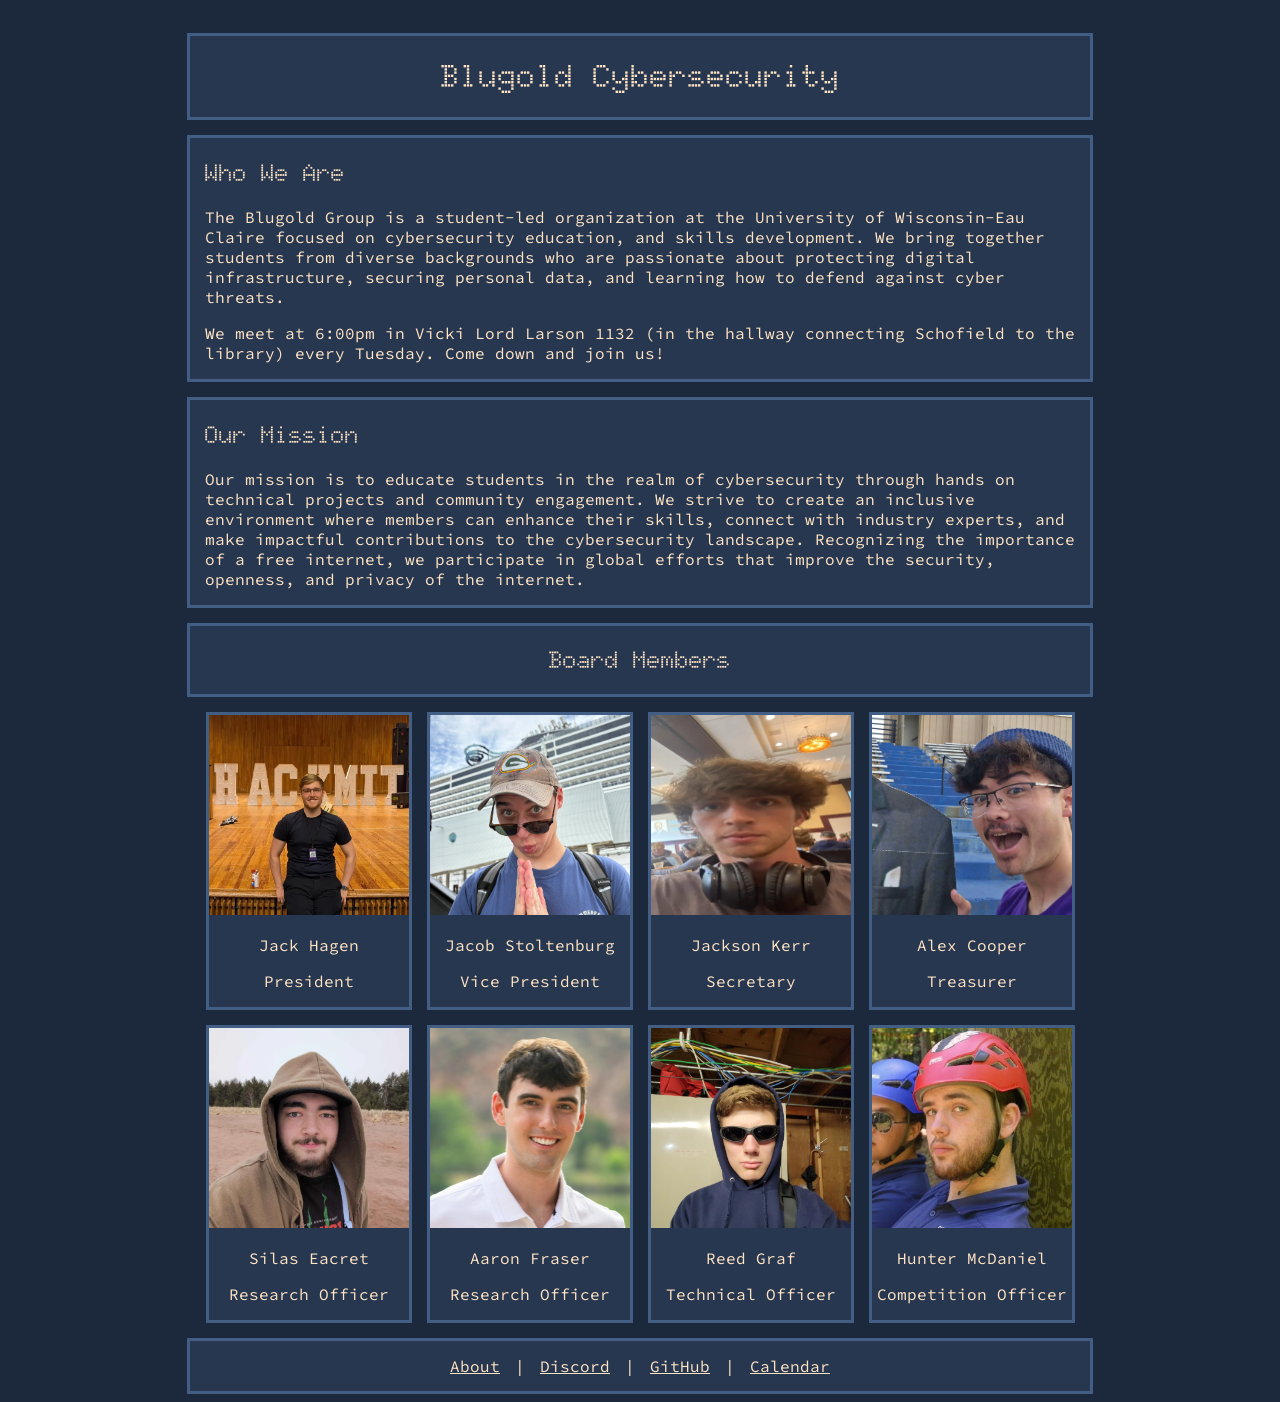
<file: about.html>
<!DOCTYPE html>
<html lang="en">
<head>
    <meta charset="UTF-8">
    <meta name="viewport" content="width=device-width, initial-scale=1.0">
    <title>Blugold Cybersecurity</title>
    <!-- <favicon src="img/logo.webp"/> -->
    <link rel="preconnect" href="https://fonts.googleapis.com">
    <link rel="preconnect" href="https://fonts.gstatic.com" crossorigin>
    <link href="https://fonts.googleapis.com/css2?family=Doto:wght@100..900&display=swap" rel="stylesheet">
    <link href="https://fonts.googleapis.com/css2?family=Source+Code+Pro:ital,wght@0,200..900;1,200..900&display=swap" rel="stylesheet">
    <link rel="stylesheet" href="./static/css/base.css">
    <link rel="stylesheet" href="./static/css/about.css">
</head>
    <body>
        <!-- Header -->
        <header id="website-header">
            <a href="./" id="header-link"><h1>Blugold Cybersecurity</h1></a>
        </header>
        <!-- Who We Are -->
        <div>
            <div class="text-container">
                <h2>Who We Are</h2>
                <p>The Blugold Group is a student-led organization at the University of Wisconsin-Eau Claire focused on cybersecurity education, and skills development. We bring together students from diverse backgrounds who are passionate about protecting digital infrastructure, securing personal data, and learning how to defend against cyber threats.</p>
                <p>We meet at 6:00pm in Vicki Lord Larson 1132 (in the hallway connecting Schofield to the library) every Tuesday. Come down and join us!</p>
            </div>
        </div>
        <!-- Our Mission -->
        <div>
            <div class="text-container">
                <h2>Our Mission</h2>
                <p>Our mission is to educate students in the realm of cybersecurity through hands on technical projects and community engagement. We strive to create an inclusive environment where members can enhance their skills, connect with industry experts, and make impactful contributions to the cybersecurity landscape. Recognizing the importance of a free internet, we participate in global efforts that improve the security, openness, and privacy of the internet.</p>
            </div>
        </div>
        <!-- Members -->
        <div id="members-header">
            <h2>Board Members</h2>
        </div>
        <div id="members-container" class="invis-div">
            <div class="board-member">
                <img class="member-photo" src="./static/images/board-members/jack.webp" alt="">
                <p>Jack Hagen</p>
                <p>President</p>
            </div>
            <div class="board-member">
                <img class="member-photo" src="./static/images/board-members/jacob.webp" alt="">
                <p>Jacob Stoltenburg</p>
                <p>Vice President</p>
            </div>
            <div class="board-member">
                <img class="member-photo" src="./static/images/board-members/jackson.webp" alt="">
                <p>Jackson Kerr</p>
                <p>Secretary</p>
            </div>
            <div class="board-member">
                <img class="member-photo" src="./static/images/board-members/alex.webp" alt="">
                <p>Alex Cooper</p>
                <p>Treasurer</p>
            </div>
            <div class="board-member">
                <img class="member-photo" src="./static/images/board-members/silas.webp" alt="">
                <p>Silas Eacret</p>
                <p>Research Officer</p>
            </div>
            <div class="board-member">
                <img class="member-photo" src="./static/images/board-members/aaron.webp" alt="">
                <p>Aaron Fraser</p>
                <p>Research Officer</p>
            </div>
            <div class="board-member">
                <img class="member-photo" src="./static/images/board-members/reed.webp" alt="">
                <p>Reed Graf</p>
                <p>Technical Officer</p>
            </div>
            <div class="board-member">
                <img class="member-photo" src="./static/images/board-members/hunter.webp" alt="">
                <p>Hunter McDaniel</p>
                <p>Competition Officer</p>
            </div>
        </div>
        <!-- Footer -->
        <div>
            <footer>
                <div>
                    <span><a href="./about">About</a></span>
                </div>

                <span class="footer-item-seperator">|</span>

                <!-- <div>
                    <span><a href="./join">Join</a></span>
                </div>

                <span class="footer-item-seperator">|</span> -->

                <div>
                    <span><a href="./discord">Discord</a></span>
                </div>

                <span class="footer-item-seperator">|</span>

                <div>
                    <span><a href="./github">GitHub</a></span>
                </div>

                <span class="footer-item-seperator">|</span>

                <div>
                    <span><a href="./calendar">Calendar</a></span>
                </div>
            </footer>
        </div>
    </body>
</html>
</file>
<file: static/css/base.css>
/* BASE STYLES FOR ALL PAGES */

:root {
    /* color scheme variables */
    --background: rgb(28, 40, 59);
    --foreground: rgb(39, 55, 80);
    --border: rgb(66, 94, 133);
    --text: rgb(255, 228, 196);
}

html {
    background-color: var(--background);
}

body {
    display: flex;
    flex-direction: column;
    gap: 15px;
    flex-wrap: wrap;
    padding-top: 25px;
    padding-left: 15px;
    padding-right: 15px;
}

/* container defaults */
body > div,
body > header,
body > nav,
body > main,
body > section,
body > footer {
    margin: auto;
    background-color: var(--foreground);
    border: 3px solid var(--border);
    width: 100%;
    max-width: 900px;
}

/* Header Text Fonts */
h1, h2 {
    color: var(--text);
    font-family: "Doto", sans-serif;
    font-optical-sizing: auto;
    font-weight: 700;
    font-style: normal;
}

p, a, h3, span { 
    color: var(--text);
    font-family: "Source Code Pro", monospace;
    font-optical-sizing: auto;
    font-weight: 400;
    font-style: normal;
}

#header-link {
    text-decoration: none;
}

/* Buttons (a elements in this case lol) */
#button-container {
    display: flex;
    justify-content: center;
    gap: 15px;
    flex-wrap: wrap;
}

.nav-button {
    border: 3px solid var(--border);
    background-color: var(--foreground);
    transition-duration: 0.2s;
    width: 22%;
    min-width: 140px;
    height: 40px;
    text-align: center;
    align-content: center;
}

.nav-button:hover {
    background-color: var(--border);
}

/* Used for nav buttons container & projects continer */
.invis-div {
    border: none;
    background: none;
}

.invis-div > div {
    /* Parody body > div coloring */
    background-color: var(--foreground);
    border: 3px solid var(--border);
} 


/* Website Header */
#website-header {
    text-align: center;
}

#website-header > h1 {
    margin: 15px auto 15px auto;
}

/* Website Footer */
footer {
    display: flex;
    justify-content: center;
    flex-wrap: wrap;
    padding-top: 15px;
    padding-bottom: 15px;
}

footer > div {
    margin: 0px 15px 0px 15px;
}
</file>
<file: static/css/about.css>
/* ====================
    About Page Styling
   ==================== */

.text-container {
    margin: 15px;
}

#members-header {
    text-align: center;
}

#members-container {
    display: flex;
    flex-wrap: wrap;
    gap: 15px;
    justify-content: center;
}

.board-member {
    width: 200px;
    text-align: center;
}

.member-photo {
    width: 100%;
    height: 200px;
    object-fit: cover;
}
</file>
